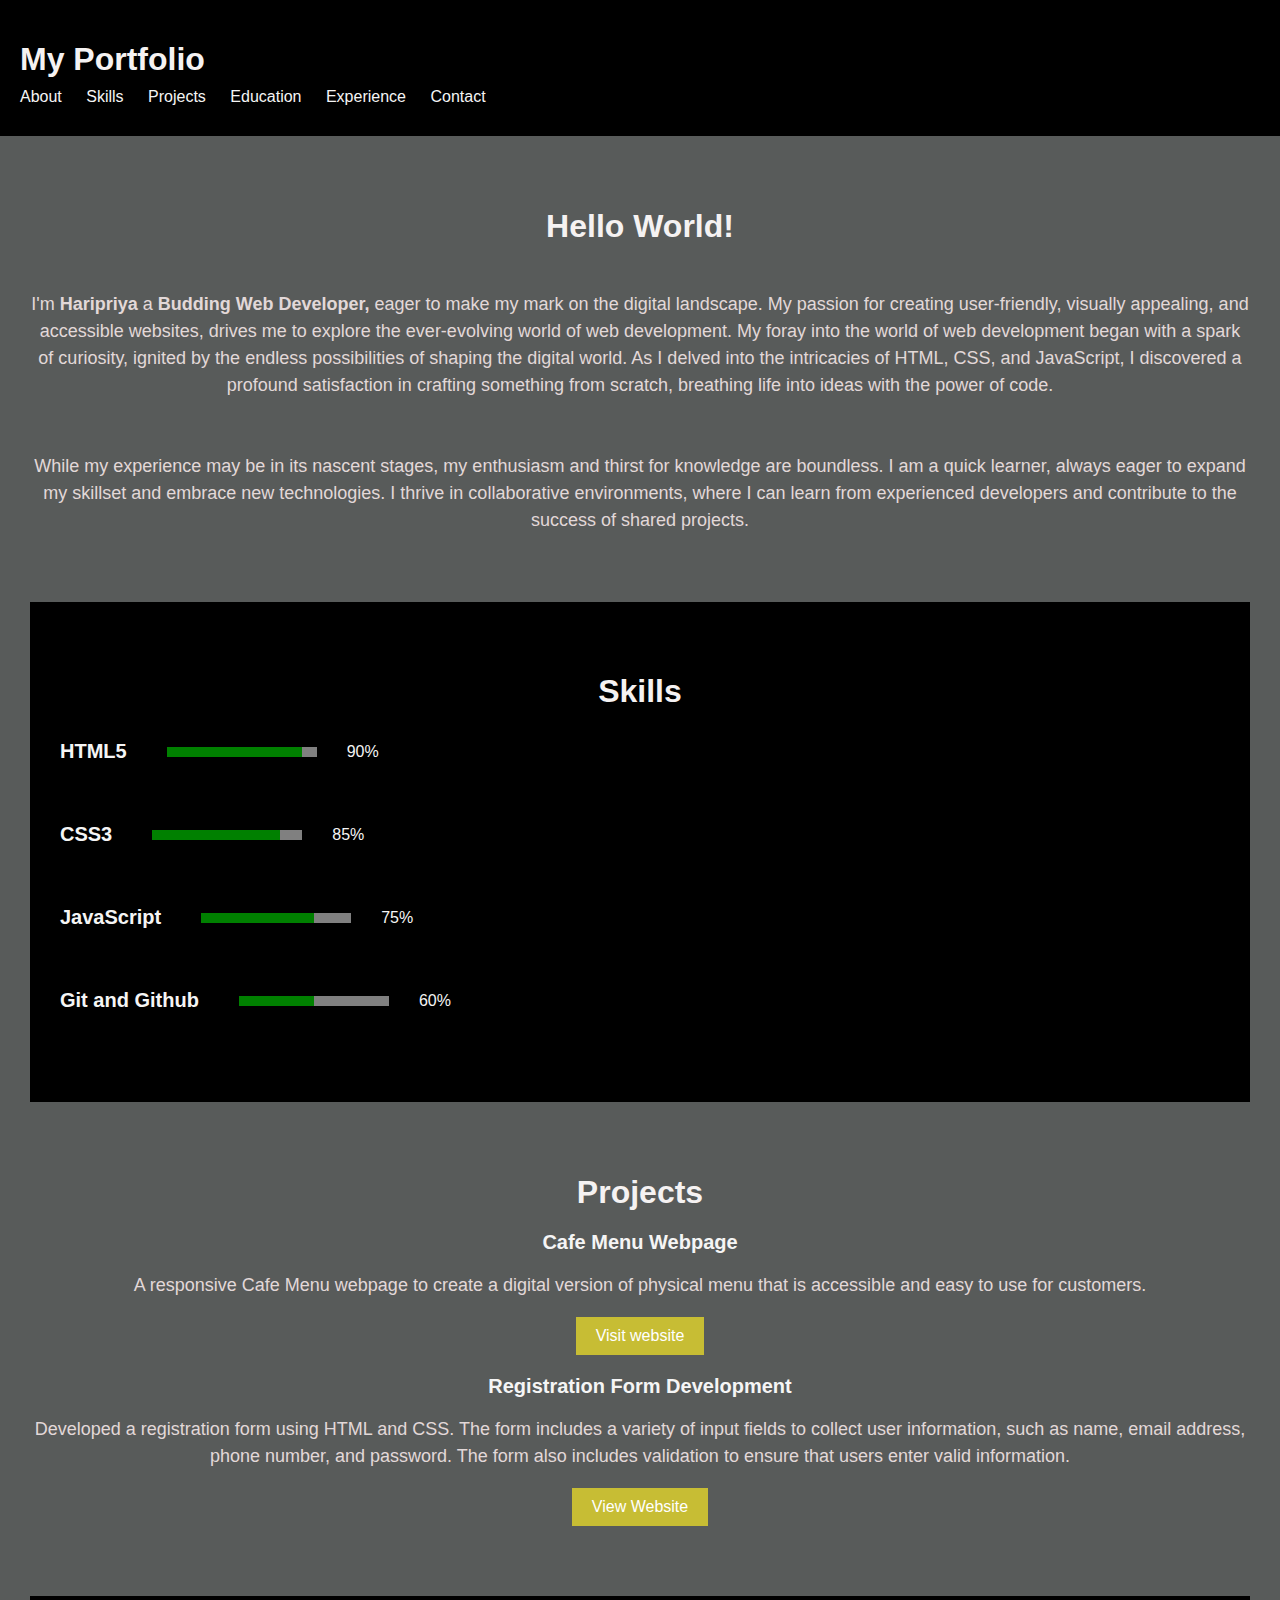
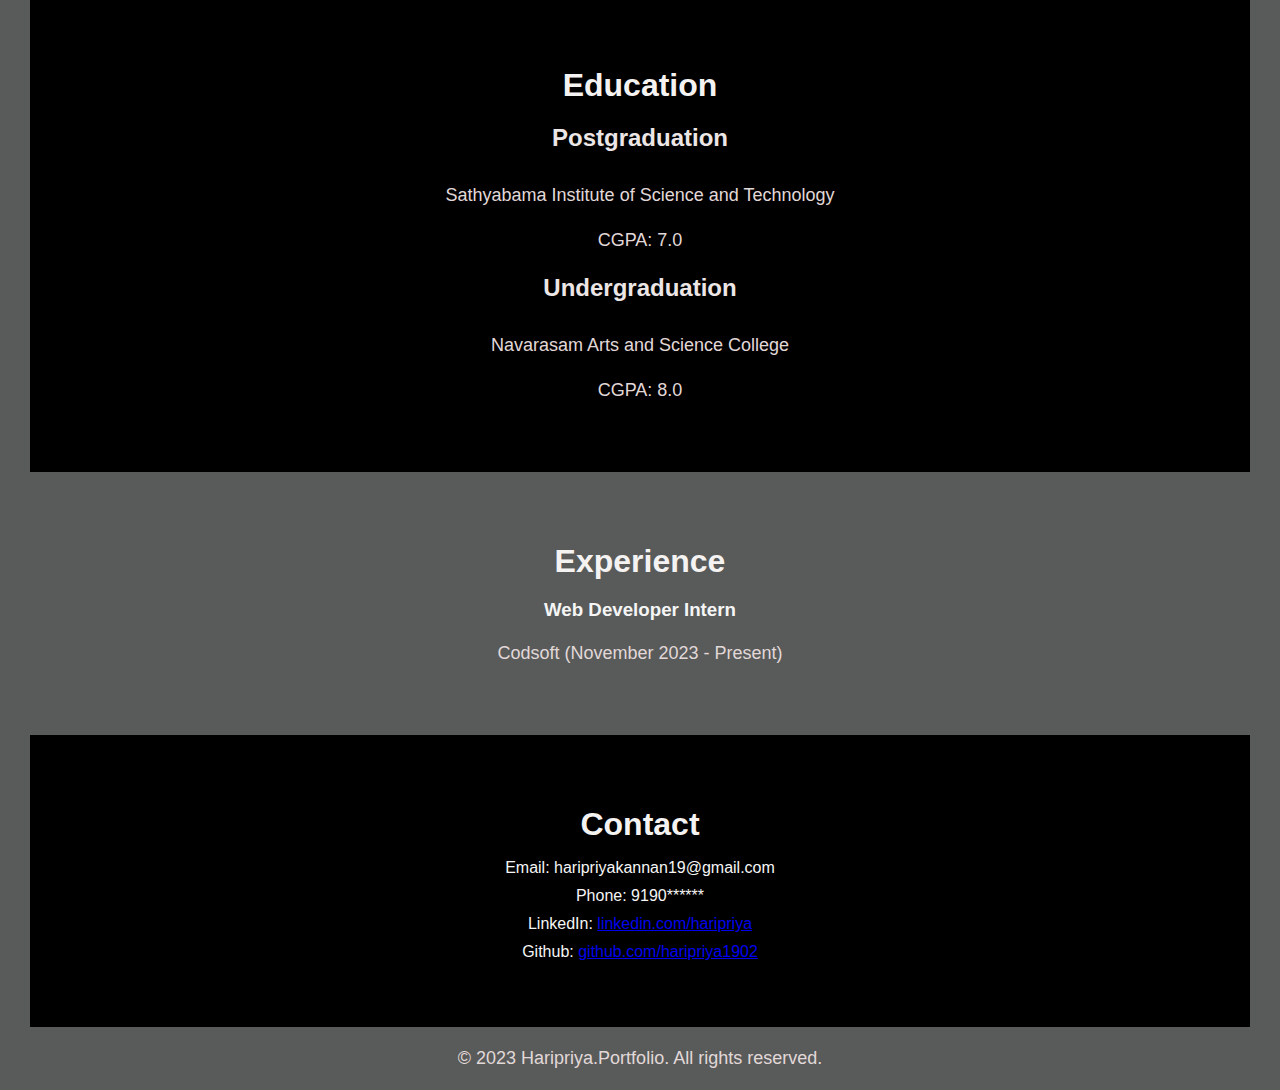
<file: TASK 1 (Portfolio)/index.html>
<!DOCTYPE html>
<html lang="en">
  <head>
    <meta charset="UTF-8" />
    <meta name="viewport" content="width=device-width, initial-scale=1.0" />
    <title>HARI PRIYA | Portfolio</title>
    <link rel="stylesheet" href="style.css" />
  </head>
  <body>
    <header class="header">
      <h1>My Portfolio</h1>
      <nav class="navigation">
        <ul class="navigation-list">
          <li class="navigation-item"><a href="#">About</a></li>
          <li class="navigation-item"><a href="#">Skills</a></li>
          <li class="navigation-item"><a href="#">Projects</a></li>
          <li class="navigation-item"><a href="#">Education</a></li>
          <li class="navigation-item"><a href="#">Experience</a></li>
          <li class="navigation-item"><a href="#">Contact</a></li>
        </ul>
      </nav>
    </header>

    <main>
      <section class="about">
        <h1>Hello World!</h1>
        <br />
        <p>
          I'm <b>Haripriya</b> a <b>Budding Web Developer,</b> eager to make my
          mark on the digital landscape. My passion for creating user-friendly,
          visually appealing, and accessible websites, drives me to explore the
          ever-evolving world of web development. My foray into the world of web
          development began with a spark of curiosity, ignited by the endless
          possibilities of shaping the digital world. As I delved into the
          intricacies of HTML, CSS, and JavaScript, I discovered a profound
          satisfaction in crafting something from scratch, breathing life into
          ideas with the power of code.
        </p>

        <br />
        <p>
          While my experience may be in its nascent stages, my enthusiasm and
          thirst for knowledge are boundless. I am a quick learner, always eager
          to expand my skillset and embrace new technologies. I thrive in
          collaborative environments, where I can learn from experienced
          developers and contribute to the success of shared projects.
        </p>
      </section>

      <section class="skills">
        <h1>Skills</h1>
        <div class="skill">
          <h3>HTML5</h3>
          <progress max="100" value="90"></progress>
          <span class="percentage">90%</span>
        </div>
        <div class="skill">
          <h3>CSS3</h3>
          <progress max="100" value="85"></progress>
          <span class="percentage">85%</span>
        </div>
        <div class="skill">
          <h3>JavaScript</h3>
          <progress max="100" value="75"></progress>
          <span class="percentage">75%</span>
        </div>
        <div class="skill">
          <h3>Git and Github</h3>
          <progress max="100" value="50"></progress>
          <span class="percentage">60%</span>
        </div>
      </section>

      <section class="projects">
        <h1>Projects</h1>
        <div class="project">
          <h3>Cafe Menu Webpage</h3>
          <p>
            A responsive Cafe Menu webpage to create a digital version of
            physical menu that is accessible and easy to use for customers.
          </p>
          <a href="#">Visit website</a>
        </div>
        <div class="project">
          <h3>Registration Form Development</h3>
          <p>
            Developed a registration form using HTML and CSS. The form includes
            a variety of input fields to collect user information, such as name,
            email address, phone number, and password. The form also includes
            validation to ensure that users enter valid information.
          </p>
          <a href="#">View Website</a>
        </div>
      </section>

      <section class="education">
        <h1>Education</h1>
        <div class="education-item">
          <h2>Postgraduation</h2>
          <p>Sathyabama Institute of Science and Technology</p>
          <p>CGPA: 7.0</p>
        </div>
        <div class="education-item">
          <h2>Undergraduation</h2>
          <p>Navarasam Arts and Science College</p>
          <p>CGPA: 8.0</p>
          <p></p>
        </div>
      </section>

      <section class="experience">
        <h1>Experience</h1>
        <div class="experience-item">
          <h3 class="intern">Web Developer Intern</h3>
          <p>Codsoft (November 2023 - Present)</p>
        </div>
      </section>

      <section class="contact">
        <h1>Contact</h1>
        <ul>
          <li>Email: haripriyakannan19@gmail.com</li>
          <li>Phone: 9190******</li>
          <li>LinkedIn: <a href="#">linkedin.com/haripriya</a></li>
          <li>Github: <a href="#">github.com/haripriya1902</a></li>
        </ul>
      </section>
    </main>

    <footer>
      <p>&copy; 2023 Haripriya.Portfolio. All rights reserved.</p>
    </footer>
  </body>
</html>
</file>
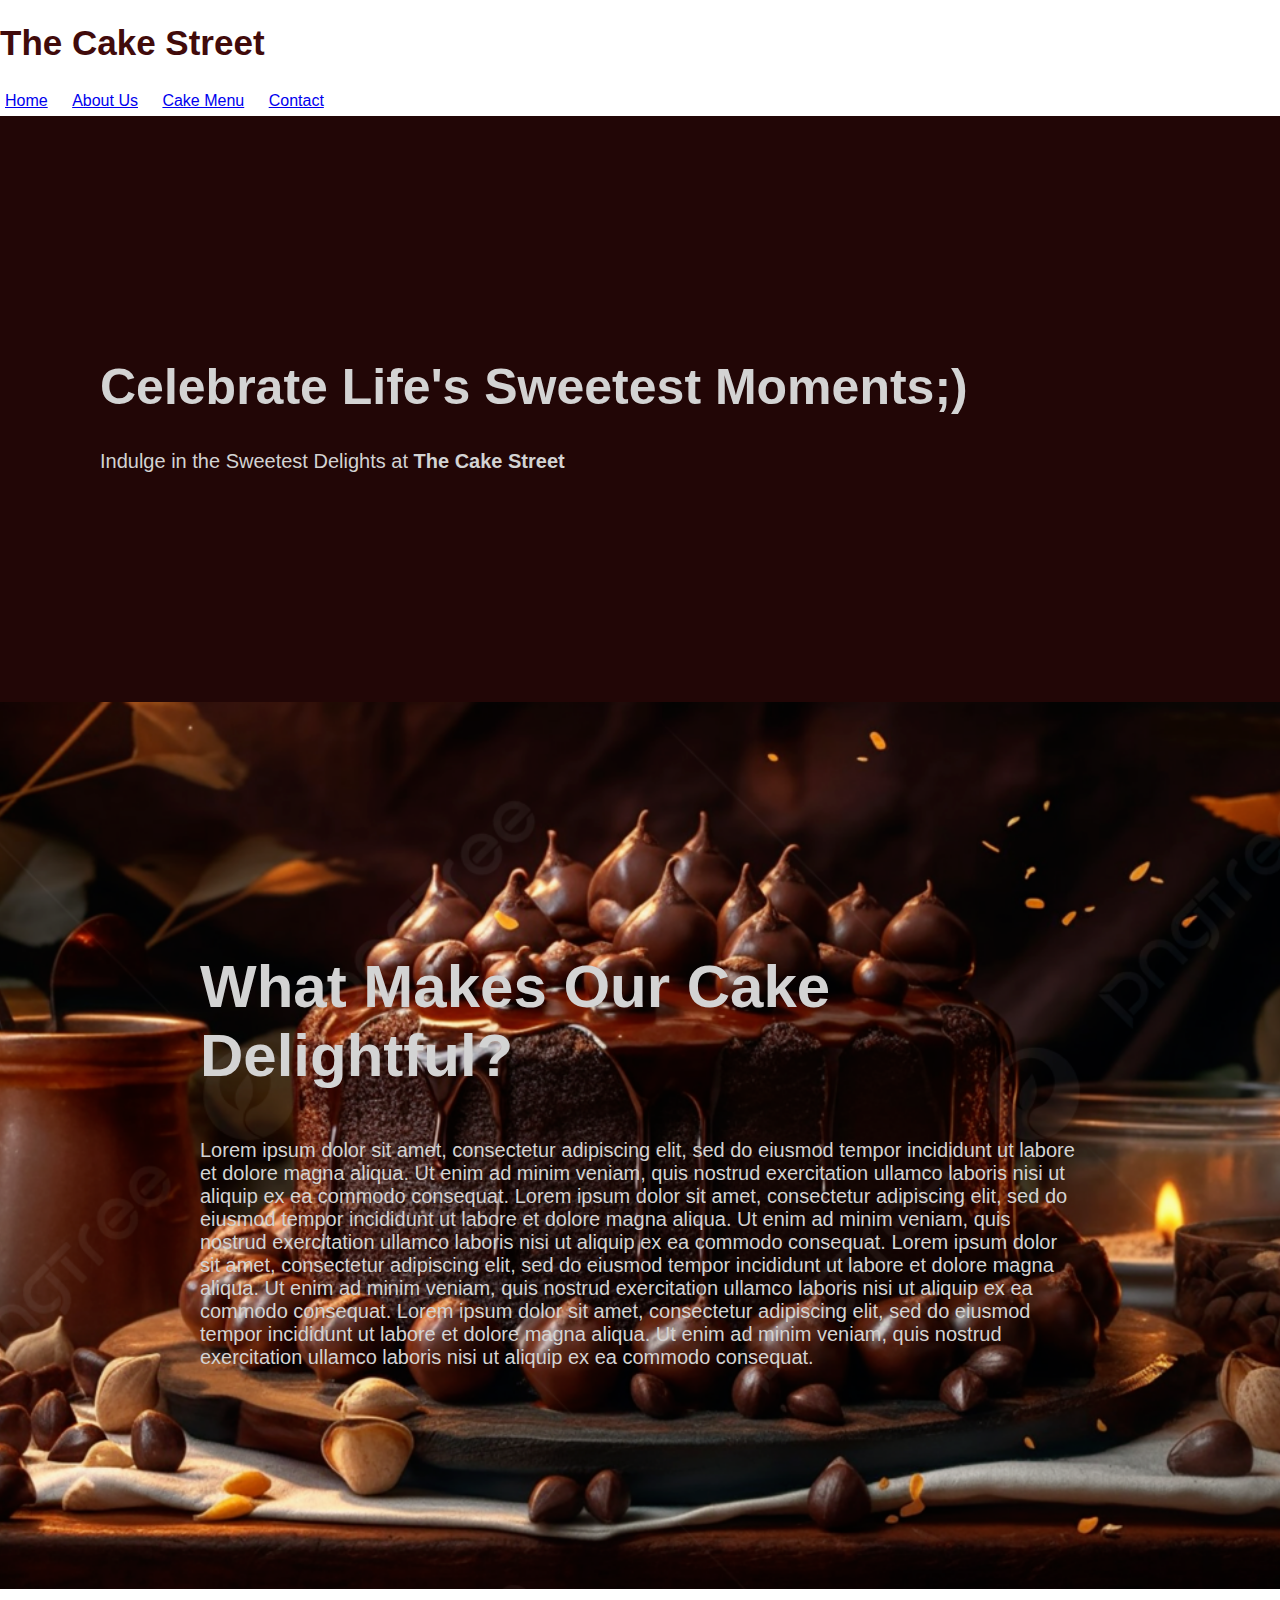
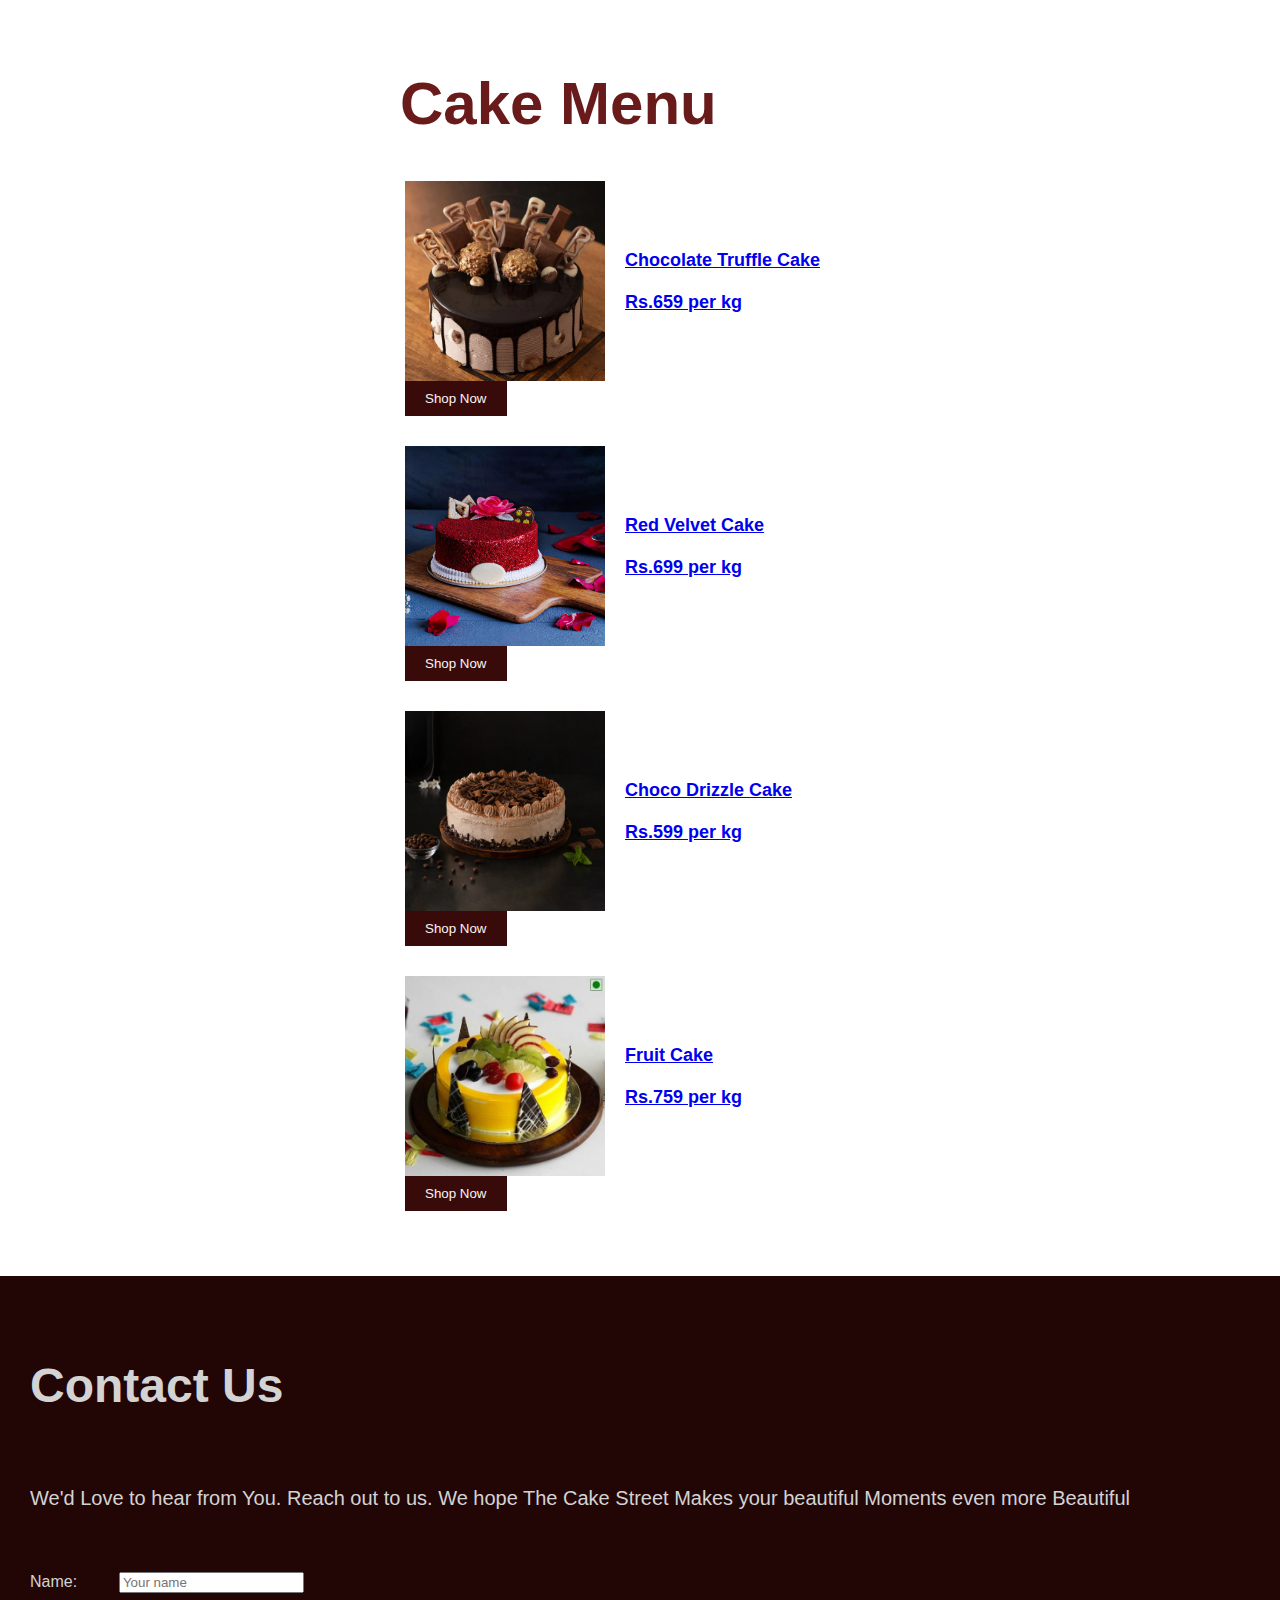
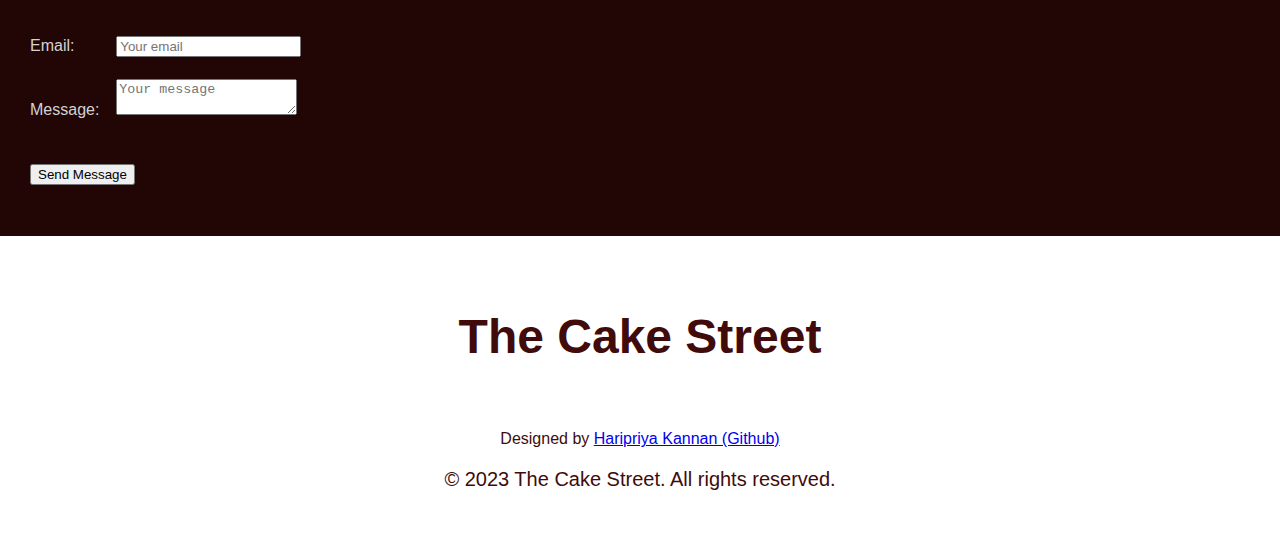
<file: TASK 2 (Landing page)/index.html>
<!DOCTYPE html>

<html lang="en">
  <head>
    <meta charset="UTF-8" />

    <meta name="viewport" content="width=device-width, initial-scale=1.0" />
    <title>The Cake Street</title>
    <link rel="stylesheet" href="style.css" />
  </head>
  <body>
    <header class="header-item">
      <h1 class="heading">The Cake Street</h1>
      <nav class="navigation">
        <ul class="navigation-list">
          <li class="navigation-item"><a href="#">Home</a></li>
          <li class="navigation-item"><a href="#">About Us</a></li>
          <li class="navigation-item"><a href="#">Cake Menu</a></li>
          <li class="navigation-item"><a href="#">Contact</a></li>
        </ul>
      </nav>
    </header>

    <main>
      

      <section id="homedemo">
        <h1 id="home-headline"><b>Celebrate Life's Sweetest Moments;)</b></h1>
        <p id="homepara">Indulge in the Sweetest Delights at <b>The Cake Street</b></p>
      </section>


      <section id="about">
        <h2 id="about-heading"><b>What Makes Our Cake Delightful?</b></h2>

        <p>
          Lorem ipsum dolor sit amet, consectetur adipiscing elit, sed do
          eiusmod tempor incididunt ut labore et dolore magna aliqua. Ut enim ad
          minim veniam, quis nostrud exercitation ullamco laboris nisi ut
          aliquip ex ea commodo consequat. Lorem ipsum dolor sit amet,
          consectetur adipiscing elit, sed do eiusmod tempor incididunt ut
          labore et dolore magna aliqua. Ut enim ad minim veniam, quis nostrud
          exercitation ullamco laboris nisi ut aliquip ex ea commodo consequat.
          Lorem ipsum dolor sit amet, consectetur adipiscing elit, sed do
          eiusmod tempor incididunt ut labore et dolore magna aliqua. Ut enim ad
          minim veniam, quis nostrud exercitation ullamco laboris nisi ut
          aliquip ex ea commodo consequat. Lorem ipsum dolor sit amet,
          consectetur adipiscing elit, sed do eiusmod tempor incididunt ut
          labore et dolore magna aliqua. Ut enim ad minim veniam, quis nostrud
          exercitation ullamco laboris nisi ut aliquip ex ea commodo consequat.
        </p>
      </section>


      
      <div id="cake-menu-section">
  <h2>Cake Menu</h2><br>
  <ul>
    <li>
      <a href="#">
        <img src="images/fully-loaded-chocolate-truffle-cake.webp" alt="Chocolate Truffle Cake">
        <span id="newline"> Chocolate Truffle Cake<br><br> Rs.659 per kg</span>
        
      </a>
      <button class="shop-now-btn">Shop Now</button>
    </li>
    <li>
      <a href="#">
        <img src="images/Easy-Red-Velvet-Cake.jpg" alt="Product 2">
        <span>Red Velvet Cake <br><br>Rs.699 per kg</span><br>
      </a>
      <button class="shop-now-btn">Shop Now</button>
    </li>
    <li>
      <a href="#">
        <img src="images/choco drizzle.webp" alt="Product 3">
        <span>Choco Drizzle Cake <br><br>Rs.599 per kg</span>
      </a>
      <button class="shop-now-btn">Shop Now</button>
    </li>
    <li>
      <a href="#">
        <img src="images/fruit-cake.jpg" alt="Product 1">
        <span>Fruit Cake <br><br>Rs.759 per kg</span>
      </a>
      <button class="shop-now-btn">Shop Now</button>
    </li>
  </ul>
</div>
      

      <section id="contact">
        <h3 id="contact-heading">Contact Us</h3>
        <p>We'd Love to hear from You. Reach out to us. We hope The Cake Street Makes your beautiful Moments even more Beautiful</p>
        <form action="#">
          <div class="form-group">
            <label for="name">Name:</label>&ensp;&ensp;&ensp;&nbsp;&nbsp;&nbsp;
            <input type="text" id="name" name="name" placeholder="Your name" />
          </div>

          <div class="form-group">
            <label for="email">Email:</label
            >&ensp;&ensp;&ensp;&nbsp;&nbsp;&nbsp;
            <input
              type="email"
              id="email"
              name="email"
              placeholder="Your email"
            />
          </div>
          
          <div class="form-group">
            <label for="message">Message:</label>&ensp;&nbsp;
            <textarea
              id="message"
              name="message"
              placeholder="Your message"
            ></textarea>
          </div>

          <button type="submit" class="btn">Send Message</button>
        </form>
      </section>
    </main>

    <footer id="footer">
      <div class="text-footer">
      <h3 id="footerfont"><b>The Cake Street</b></h3>
      </div>
      <br>
      <div class="copyright">
      <a>Designed by <a href="https://github.com/Haripriya1902">Haripriya Kannan (Github)</a></p>
      <p>&copy; 2023 The Cake Street. All rights reserved.</p>
      </div>
    </footer>
  </body>
</html>
</file>
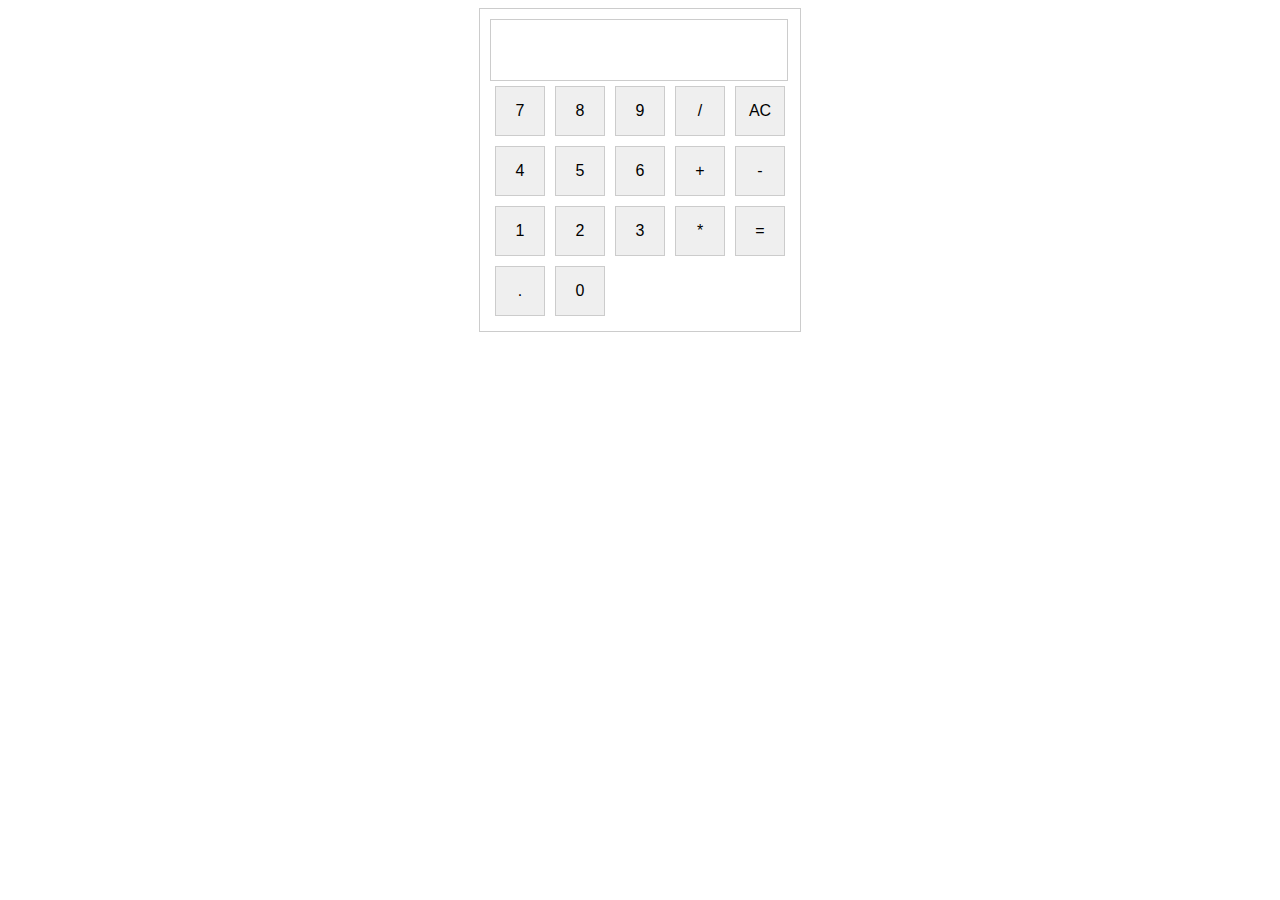
<file: TASK 3 (Calculator)/index.html>
<!DOCTYPE html>
<html lang="en">
  <head>
    <meta charset="UTF-8" />
    <meta name="viewport" content="width=device-width, initial-scale=1.0" />
    <title>Calculator</title>
    <link rel="stylesheet" href="styles.css" />
  </head>
  <body>
    <div class="calculator">
      <input type="text" id="result" readonly />
      <div class="buttons">
        <button onclick="display('7')">7</button>
        <button onclick="display('8')">8</button>
        <button onclick="display('9')">9</button>
        <button onclick="display('/')">/</button>
        <button onclick="clearScreen()">AC</button>

        <button onclick="display('4')">4</button>
        <button onclick="display('5')">5</button>
        <button onclick="display('6')">6</button>
        <button onclick="display('+')">+</button>
        <button onclick="display('-')">-</button>

        <button onclick="display('1')">1</button>
        <button onclick="display('2')">2</button>
        <button onclick="display('3')">3</button>
        <button onclick="display('*')">*</button>
        <button onclick="calculate()">=</button>

        <button onclick="display('.')">.</button>
        <button onclick="display('0')">0</button>
      </div>
    </div>
    <script src="script.js"></script>
  </body>
</html>
</file>
<file: TASK 1 (Portfolio)/style.css>
body {
  font-family: "Poppins", sans-serif;
  margin: 0;
  padding: 0;
  background-color: #585B5A;
  box-sizing: border-box;
}

header {
  padding: 40px 0;
  background-color: black;
}

.header {
  background-color: black;
  padding: 20px;
}

.navigation {
  display: flex;
  justify-content: space-between;
  color: whitesmoke;
}

.navigation-list {
  list-style: none;
  margin: 0;
  padding: 0;
}

.navigation-item {
  display: inline-block;
  margin-right: 20px;
}

.navigation-item a {
  text-decoration: none;
  color: whitesmoke;
}

.navigation-item a:hover {
  color: yellow;
}

h1 {
  font-size: 32px;
  margin-bottom: 10px;
  color: rgb(245, 242, 242);
}

p {
  font-size: 18px;
  line-height: 1.5;
  color: rgb(226, 216, 216);
  text-align: center;
}

.about h1 p{
    justify-content: left;
}

.about, .skills, .projects, .education, .contact, .experience{
  padding: 50px 0;
  text-align: center;
  margin-left: 30px;
  margin-right: 30px;
  color: whitesmoke
}

.skills, .education, .contact{
    background-color: black;
}

.skills {
  padding: 50px 30px;
}

.skill-column {
  width: 50%;
}

.skill {
  display: flex;
  align-items: center;
  margin-bottom: 20px;
  justify-content: left;
  grid-template-columns: repeat(2, 1fr); /* Two columns of equal width */
  gap: 20px; /* Spacing between items */
}

.skill h3 {
  font-size: 20px;
  margin-right: 20px;
}

.skill progress {
  width: 150px;
  height: 10px;
  background-color: yellow;
}

.skill .percentage {
  margin-left: 10px;
}


h2 {
  text-align: center;
  margin-bottom: 30px;
  color: rgb(236, 230, 230)
}

h3{
    text-align: center;
    color: whitesmoke
}

ul {
  list-style-type: none;
  padding: 0;
}

li {
  margin-bottom: 10px;
}

.projects .project {
  margin-bottom: 20px;
}

.projects .project h3 {
  font-size: 20px;
  margin-bottom: 5px;
}

.projects .project a {
  display: inline-block;
  padding: 10px 20px;
  background-color: rgb(199, 189, 52);
  color: white;
  text-decoration: none;
  border: none;
</file>
<file: TASK 2 (Landing page)/style.css>
body {
  font-family: sans-serif;
  margin: 0;
  padding: 0;
  background-color: white;
  box-sizing: border-box;
}

header {
  background-color: white;
  color: rgb(65, 11, 11);
  font-size: medium;
}

.navigation {
  display: flex;
  justify-content: space-between;
  color: rgb(34, 6, 6);
}

.navigation-list {
  margin: 0;
  padding: 5px;
  text-align: right;
}

.navigation-item {
  display: inline-block;
  margin-right: 20px;
  text-decoration: none;
  padding-bottom: 1px;
  color: black;
}

.navigation-item.hover {
  color: lightgray;
}

.heading{
  font-size: 35px;
}


/* home demo*/
section#homedemo {
  padding: 209px;
  padding-left: 100px;
  color: lightgray;
  background-color: rgb(34, 6, 6);
}

h1#home-headline {
  font-size: 50px;
}

p{
  font-size: 20px;
}

p#homepara {
  font-size: 20px;
}

/* About section */
section#about {
  padding: 200px;
  background-image: url("images/homedemo1.jpeg");
  background-size: cover;
  background-position: center;
  background-repeat: no-repeat;
  color: lightgray;
}

h2#about-heading{
  font-size: 60px;
}


#cake-menu-section{
  margin-bottom: 30px;
  padding-left:400px;
  align-items: center;
  padding-top: 30px;
}

#cake-menu-section h2 {
  font-size: 60px;
  margin-bottom: 20px;
  color:rgb(105, 26, 26);
  
}

#cake-menu-section ul {
  list-style-type: none;
  padding: 5px;
  margin: 0;
}

#cake-menu-section li {
  margin-bottom: 30px;
}

#cake-menu-section li a {
  display: flex;
  align-items: center;
}

#cake-menu-section li img {
  width: 200px;
  height: 200px;
  margin-right: 20px;
  object-fit: cover;
}

#cake-menu-section li span {
  font-size: 18px;
  font-weight: 600;
}

.shop-now-btn {
  background-color: rgb(56, 10, 10);
  color: rgb(248, 244, 244);
  padding: 10px 20px;
  border: none;
  cursor: pointer;
}

.shop-now-btn:hover {
  background-color: rgb(143, 93, 52))
}

span#newline{
  display:block;
}



/* best sellers */

/* Contact section */
section#contact {
  background-color: rgb(34, 6, 6);
  padding: 30px;
  color: lightgray;

  line-height: 4em;
}

h3#contact-heading{
  font-size: 48px;
}

#footer {
  text-align: center;
  padding: 25px;
  background-color: white;
  color: rgb(65, 11, 11)
}
text-footer {
  
  font-weight: bold;
}

h3#footerfont{
  font-size: 48px;
}
</file>
<file: TASK 3 (Calculator)/styles.css>
body {
  font-family: sans-serif;
}

.calculator {
  width: 300px;
  margin: 0 auto;
  border: 1px solid #ccc;
  padding: 10px;
}

input {
  width: 92%;
  height: 40px;
  padding: 10px;
  border: 1px solid #ccc;
  font-size: 16px;
}

.buttons {
  display: flex;
  flex-wrap: wrap;
}

button {
  width: 50px;
  height: 50px;
  margin: 5px;
  border: 1px solid #ccc;
  font-size: 16px;
  cursor: pointer;
}
</file>
